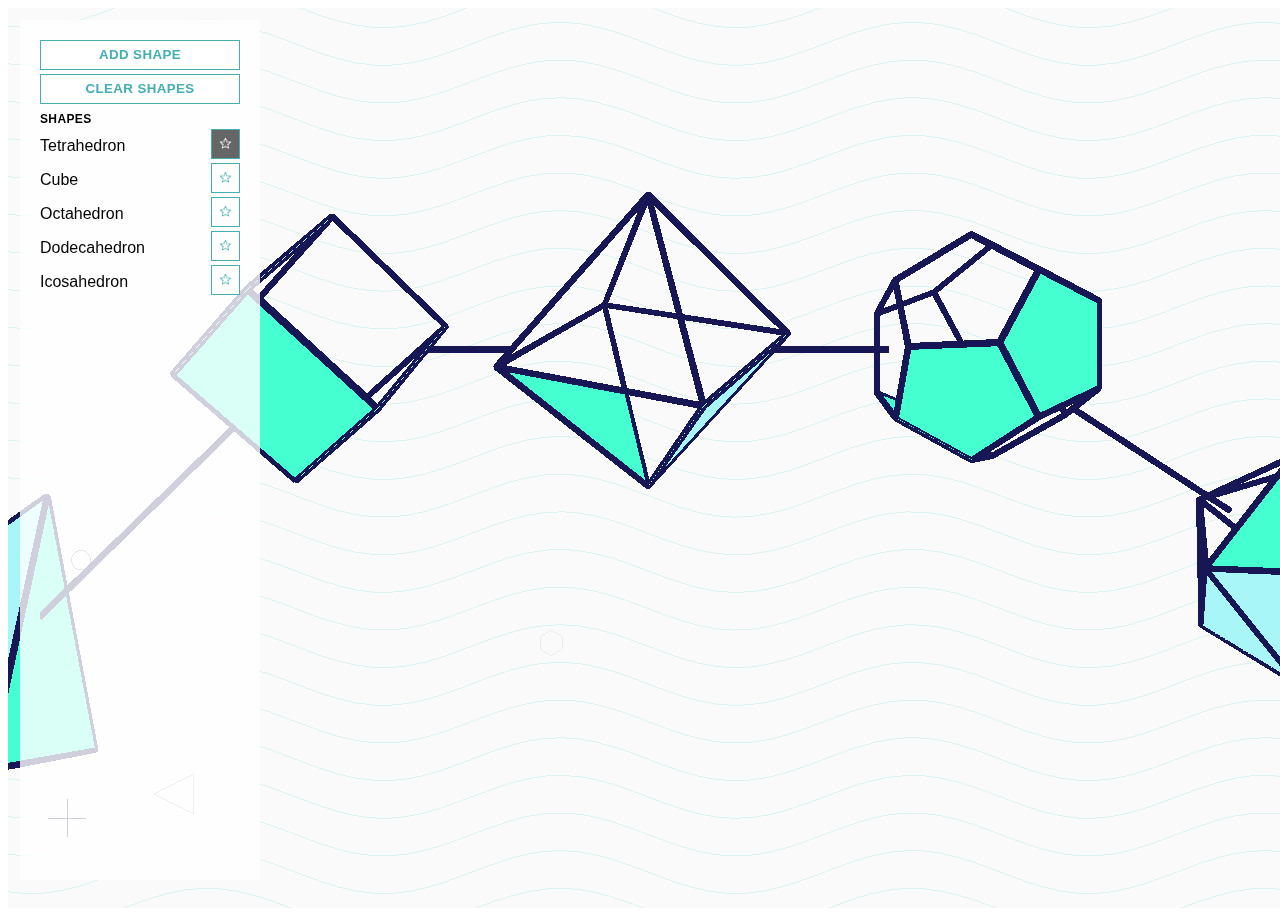
<file: index.html>
<html>
  <head>
    <link href="style.css" media="all" rel="stylesheet" />
  </head>
  <body>

      <div class="controls">
          <button onclick="createObj()">Add Shape</button>
          <button onclick="clearShapes()">Clear Shapes</button>
          <h6>Shapes</h6>
          <div id="shape-container"></div>
      </div>

  </body>
  <script src="js/three.min.js"></script>
  <script src="js/polyhedra.js"></script>
  <script src="js/three.CanvasRenderer.js"></script>
  <script src="js/three.TrackballControls.js"></script>
  <script src="js/jquery-3.1.1.min.js"></script>
  <script src="js/tween.js"></script>
  <script src="elems.js"></script>
  <script src="viz.js"></script>
  <script src="shapes.js"></script>
  <script src="drawPolyhedron.js"></script>
  <script src="display.js"></script>
</html>
</file>
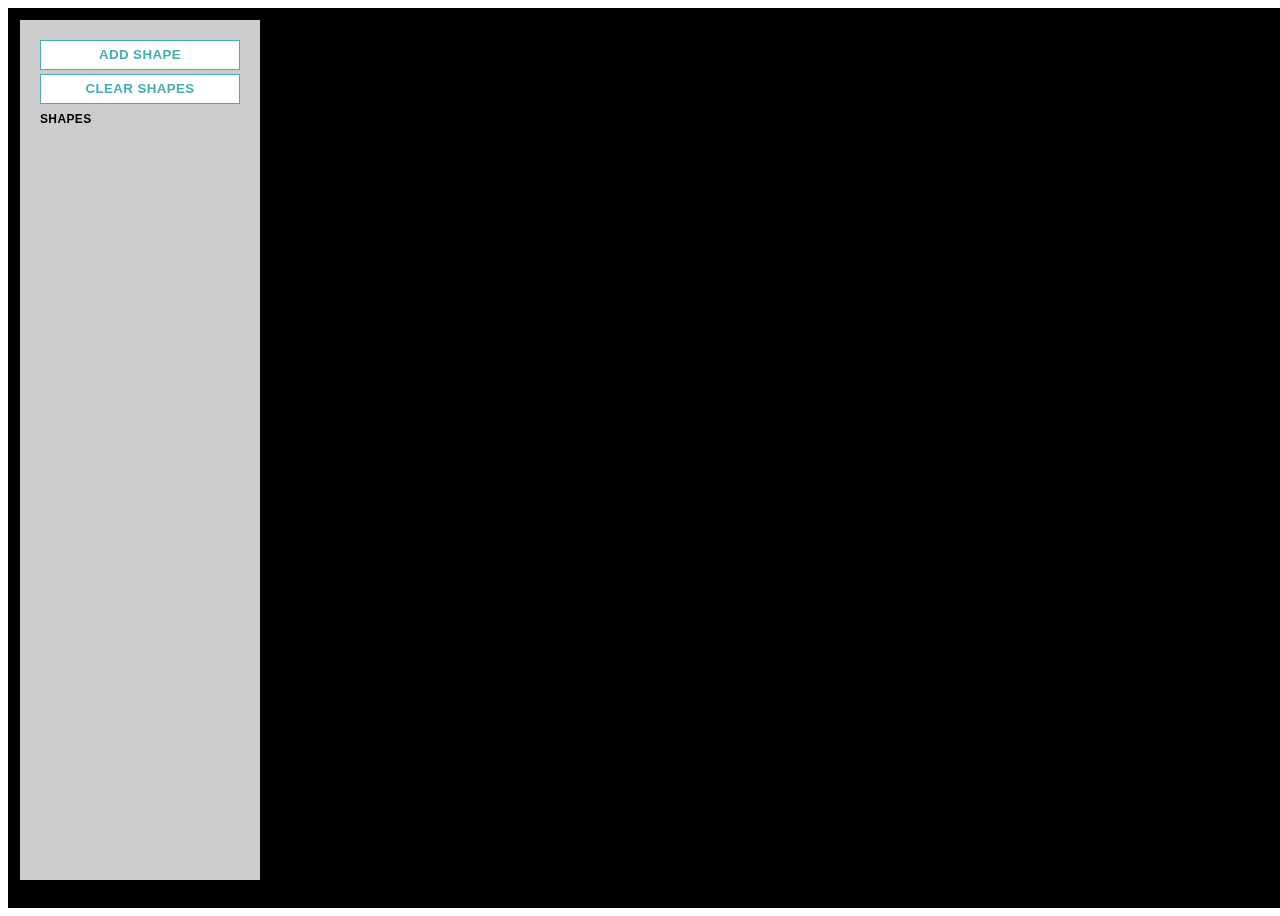
<file: display.html>
<html>
  <head>
    <link href="style.css" media="all" rel="stylesheet" />
  </head>
  <body>

      <div class="controls">
          <button onclick="createObj()">Add Shape</button>
          <button onclick="clearShapes()">Clear Shapes</button>
          <h6>Shapes</h6>
          <div id="shape-container"></div>
      </div>

  </body>
  <script src="js/three.min.js"></script>
  <script src="js/polyhedra.js"></script>
  <script src="js/three.CanvasRenderer.js"></script>
  <script src="js/three.TrackballControls.js"></script>
  <script src="js/jquery-3.1.1.min.js"></script>
  <script src="elems.js"></script>
  <script src="viz.js"></script>
  <script src="shapes.js"></script>
  <script src="drawPolyhedron.js"></script>
  <script src="display.js"></script>
</html>
</file>
<file: style.css>
body {
    font-family: sans-serif;
    overflow: hidden;
}

h6 {
    text-transform: uppercase;
    font-size: 12px;
    letter-spacing: 0.03em;
    font-weight: 600;
    margin: 0.3em 0;
}

button {
    width: 100%;
    margin: 0 0 4px;
    padding: 0.4em 0.6em;
    -webkit-appearance: none;
    outline: none;
    border: 1px solid #45aeb1;
    color: #45aeb1;
    background: #fff;
    text-transform: uppercase;
    letter-spacing: 0.03em;
    font-weight: 600;
    line-height: 1.3em;
    cursor: pointer;
}

button:hover {
    background: #45aeb1;
    color: #fff;
}

.controls {
    position: fixed;
    top: 20px;
    bottom: 20px;
    left: 20px;
    width: 200px;
    background: rgba(255,255,255,0.8);
    padding: 20px;
    overflow: auto;
}

.shape {
    display: flex;
    justify-content: space-between;
    align-items: center;
}


.shape button {
    flex: 0;
    width: auto;
}

button.active {
    background: #666666;
    color: #fff;
}

button.active:hover {
    background: #444444;
}
</file>
